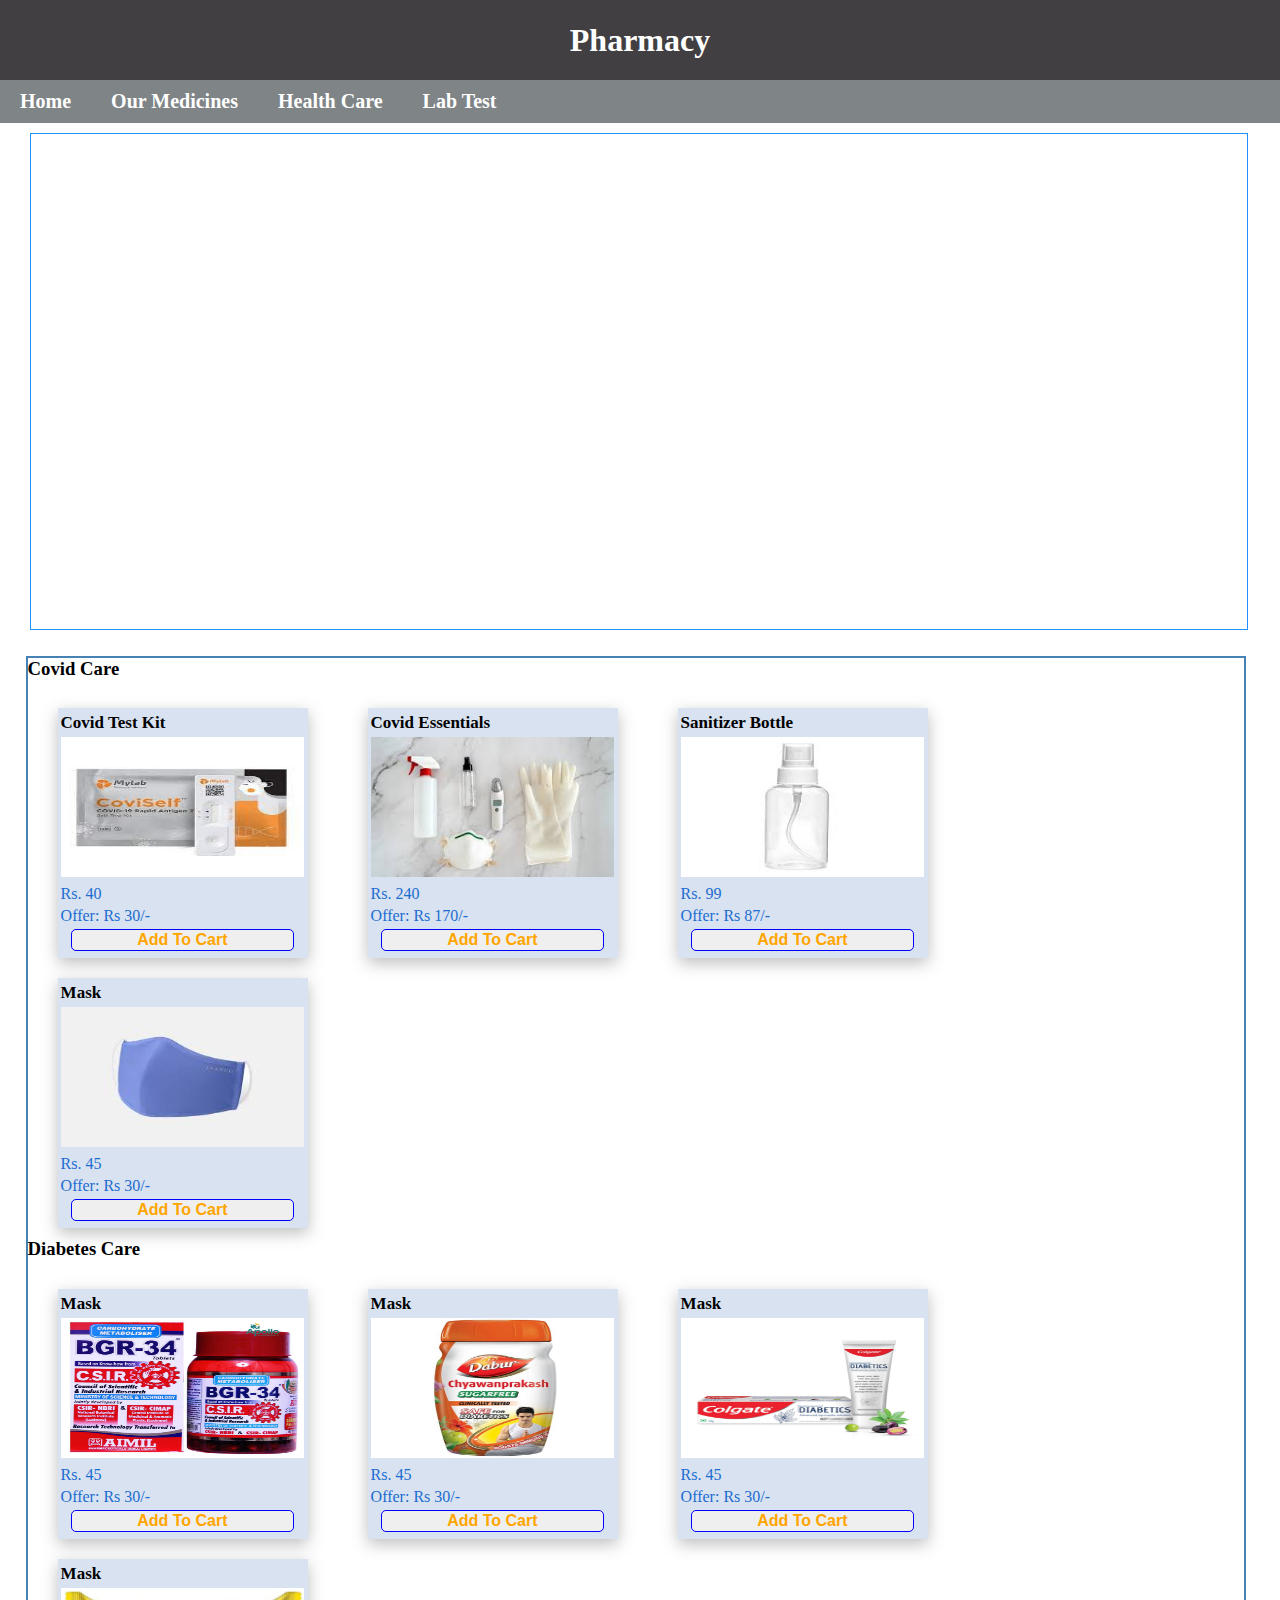
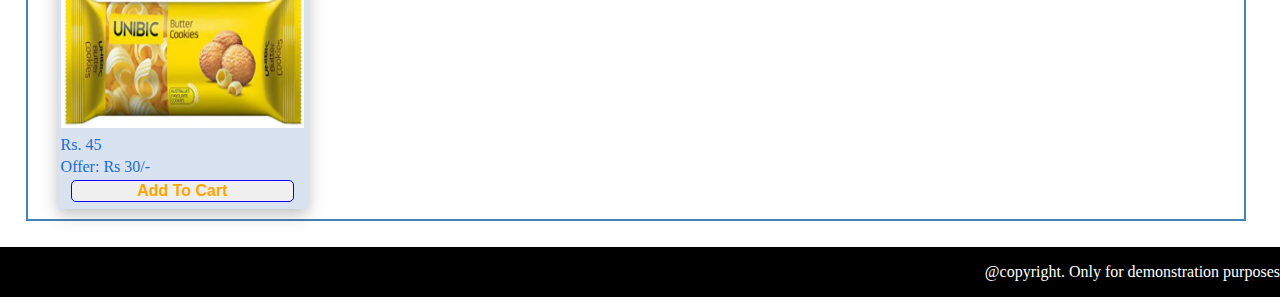
<file: Project-HTML-Css/index.html>
<!DOCTYPE html>
<html lang="en">
<head>
    <meta charset="UTF-8">
    <meta name="viewport" content="width=device-width, initial-scale=1.0">
    <title>Pharmacy</title>
    <link class="dropdown-item"nk rel="stylesheet" href="./css/style.css">
</head>
<body>
    <!-- Header -->
    <header>
        <h1>Pharmacy</h1>
    </header>
    <!-- Navibar -->
    <div class="nav-container" id="main_page">
        <div class="navItem">Home</div>
        <div class="navItem hasDropDown">
            Our Medicines
            <div class="dropdown-item">
                <a href="#" class="item-hidden">Fever</a>
                <a href="#" class="item-hidden">Musle Pain</a>
                <a href="#" class="item-hidden">Cold and Cough</a>
            </div>
        </div>
        <div class="navItem hasDropDown">
            Health Care
            <div class="dropdown-item">
                <a href="#" class="item-hidden">Baby Care</a>
                <a href="#" class="item-hidden">Skin Care</a>
                <a href="#" class="item-hidden">Home Care</a>
                <a href="#" class="item-hidden">Personal Care</a>
                <a href="#" class="item-hidden">Pet Care</a>
            </div>
        </div>
        <a class="navItem" href="./pages/form.html" target="_blank">Lab Test</a>
    </div>
    <!-- Slider -->
    <div class="image__slider">
        <div class="image__slider-content">
        </div> 
    </div> 
    <!-- Product -->
    <div class="product-category">
        <h3>Covid Care</h3>
        <div class="product-conatiner">
            <div class="product">
                <table class="product-details">
                    <tr>
                        <td><span class="product-name">Covid Test Kit</span></td>
                    </tr>
                    <tr>
                        <td><img src="./image/Products/c1.jpg" width="243px" height="140px"></td>
                    </tr>
                    <tr>
                        <td><span class="product-price">Rs. 40</span></td>
                    </tr>
                    <tr>
                        <td><span class="product-price">Offer: Rs 30/-</span></td>
                    </tr>
                    <tr>
                        <td><button>Add To Cart</button></td>
                    </tr>
                </table>
            </div>
            <div class="product">
                <table class="product-details">
                    <tr>
                        <td><span class="product-name">Covid Essentials</span></td>
                    </tr>
                    <tr>
                        <td><img src="./image/Products/c2.jpg" width="243px" height="140px"></td>
                    </tr>
                    <tr>
                        <td><span class="product-price">Rs. 240</span></td>
                    </tr>
                    <tr>
                        <td><span class="product-price">Offer: Rs 170/-</span></td>
                    </tr>
                    <tr>
                        <td><button>Add To Cart</button></td>
                    </tr>
                </table>
            </div>
            <div class="product">
                <table class="product-details">
                    <tr>
                        <td><span class="product-name">Sanitizer Bottle</span></td>
                    </tr>
                    <tr>
                        <td><img src="./image/Products/c3.jpg" width="243px" height="140px"></td>
                    </tr>
                    <tr>
                        <td><span class="product-price">Rs. 99</span></td>
                    </tr>
                    <tr>
                        <td><span class="product-price">Offer: Rs 87/-</span></td>
                    </tr>
                    <tr>
                        <td><button>Add To Cart</button></td>
                    </tr>
                </table>
            </div>
            <div class="product">
                <table class="product-details">
                    <tr>
                        <td><span class="product-name">Mask</span></td>
                    </tr>
                    <tr>
                        <td><img src="./image/Products/c4.jpg" width="243px" height="140px"></td>
                    </tr>
                    <tr>
                        <td><span class="product-price">Rs. 45</span></td>
                    </tr>
                    <tr>
                        <td><span class="product-price">Offer: Rs 30/-</span></td>
                    </tr>
                    <tr>
                        <td><button>Add To Cart</button></td>
                    </tr>
                </table>
            </div>
        </div>
        <!-- Diabetes Care -->
        <h3>Diabetes Care</h3>
        <div class="product-conatiner">
            <div class="product">
                <table class="product-details">
                    <tr>
                        <td><span class="product-name">Mask</span></td>
                    </tr>
                    <tr>
                        <td><img src="./image/Products/d1.jpg" width="243px" height="140px"></td>
                    </tr>
                    <tr>
                        <td><span class="product-price">Rs. 45</span></td>
                    </tr>
                    <tr>
                        <td><span class="product-price">Offer: Rs 30/-</span></td>
                    </tr>
                    <tr>
                        <td><button>Add To Cart</button></td>
                    </tr>
                </table>
            </div>
            <div class="product">
                <table class="product-details">
                    <tr>
                        <td><span class="product-name">Mask</span></td>
                    </tr>
                    <tr>
                        <td><img src="./image/Products/d2.jpg" width="243px" height="140px"></td>
                    </tr>
                    <tr>
                        <td><span class="product-price">Rs. 45</span></td>
                    </tr>
                    <tr>
                        <td><span class="product-price">Offer: Rs 30/-</span></td>
                    </tr>
                    <tr>
                        <td><button>Add To Cart</button></td>
                    </tr>
                </table>
            </div>
            <div class="product">
                <table class="product-details">
                    <tr>
                        <td><span class="product-name">Mask</span></td>
                    </tr>
                    <tr>
                        <td><img src="./image/Products/d3.jpg" width="243px" height="140px"></td>
                    </tr>
                    <tr>
                        <td><span class="product-price">Rs. 45</span></td>
                    </tr>
                    <tr>
                        <td><span class="product-price">Offer: Rs 30/-</span></td>
                    </tr>
                    <tr>
                        <td><button>Add To Cart</button></td>
                    </tr>
                </table>
            </div>
            <div class="product">
                <table class="product-details">
                    <tr>
                        <td><span class="product-name">Mask</span></td>
                    </tr>
                    <tr>
                        <td><img src="./image/Products/d4.png" width="243px" height="140px"></td>
                    </tr>
                    <tr>
                        <td><span class="product-price">Rs. 45</span></td>
                    </tr>
                    <tr>
                        <td><span class="product-price">Offer: Rs 30/-</span></td>
                    </tr>
                    <tr>
                        <td><button>Add To Cart</button></td>
                    </tr>
                </table>
            </div>
        </div>
    </div>
    <!-- Footer-->
    <footer>
        <p>@copyright. Only for demonstration purposes</p>
    </footer>
    <!-- Script -->
</body>
</html>
</file>
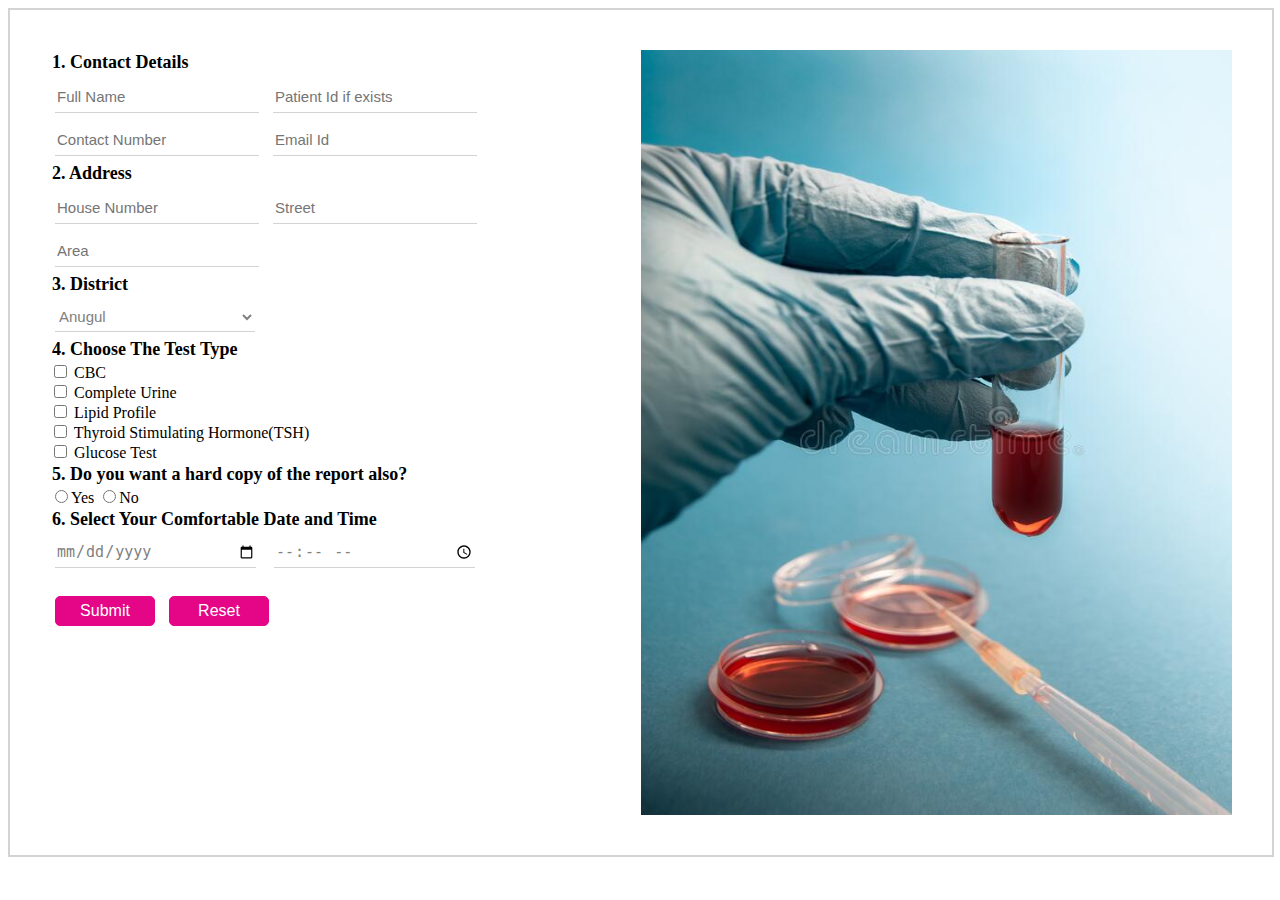
<file: Project-HTML-Css/pages/form.html>
<!DOCTYPE html>
<html lang="en">
<head>
    <meta charset="UTF-8">
    <meta http-equiv="X-UA-Compatible" content="IE=edge">
    <meta name="viewport" content="width=device-width, initial-scale=1.0">
    <link rel="stylesheet" href="../css/form.css">
    <title>Form</title>
</head>
<body>
    <div class="form">
        <div class="form__content">
            <div class="form__content-left">
                <form action="" class="form__details">
                    <h5 class="form_label">1. Contact Details</h5>
                        <input type="text" name="full_name" placeholder="Full Name" required>
                        <input type="text" name="patient_id" placeholder="Patient Id if exists"><br>
                        <input type="text" name="contact" placeholder="Contact Number" required>
                        <input type="email" name="email" placeholder="Email Id" required>
                        <br>
                        <h5 class="form_label">2. Address</h5>
                        <input type="text" name="house_number" placeholder="House Number" required>
                        <input type="text" name="street" placeholder="Street" required><br>
                        <input type="text" name="area" placeholder="Area" required>
                        <br>
                        <h5 class="form_label">3. District</h5>
                        <select name="District" id="district">
                            <option value="Angul" selected>Anugul</option>
                            <option value="Baripada">Baripada</option>
                            <option value="Chandka">Chandka</option>
                            <option value="Denkanal">Denkanal</option>
                            <option value="Khordha">Khordha</option>
                        </select>
                        <br>
                        <h5 class="form_label">4. Choose The Test Type</h5>
                        <input type="checkbox" name="CBC" id="_test-type" value="CBC">
                        <label for="CBC">CBC</label><br>
                        <input type="checkbox" name="Complete Urine" id="_test-type" value="Complete Urine">
                        <label for="Complete Urine">Complete Urine</label><br>
                        <input type="checkbox" name="Lipid Profile" id="_test-type" value="Lipid Profile">
                        <label for="Lipid Profile">Lipid Profile</label>
                        <br>
                        <input type="checkbox" name="TSH" id="_test-type" value="TSH">
                        <label for="TSH">Thyroid Stimulating Hormone(TSH)</label><br>
                        <input type="checkbox" name="Glucose Test" id="_test-type" value="Glucose Test">
                        <label for="Glucose Test">Glucose Test</label>
                        <br>
                        <h5 class="form_label">5. Do you want a hard copy of the report also?</h5>
                        <input type="radio" name="report" value="yes">Yes
                        <input type="radio" name="report" value="no">No
                        <br>
                        <h5 class="form_label">6. Select Your Comfortable Date and Time</h5>
                        <input type="date" id="date" name="date" min="2022-08-01" max="2024-08-30">&nbsp;
                        <input type="time" name="time" id="time">
                        <br><br>
                        <input type="submit" value="Submit">
                        <input type="reset" value="Reset">
                </form>
            </div>
            <div class="form__content-right">
                <img src="../image/Lab-Test/lab-test.jpg" alt="Lab Test" class="form_img">
            </div>
        </div>
    </div>
</body>
</html>
</file>
<file: Project-HTML-Css/css/style.css>
body {
    margin: 0;
}

header {
    background-color: #413F42;
    height: 80px;
}

footer {
    background-color: black;
    height: 50px;
}

a {
    text-decoration: none;
}

h1 {
    text-align: center;
    color: white;
    line-height: 80px;
    margin: 0;
}

footer>p {
    text-align: right;
    color: white;
    line-height: 50px;
    margin: 0;
}

.nav-container {
    background-color: #7F8487;
    display: flex;
    flex-wrap: wrap;
}

.navItem {
    color: white;
    padding: 10px 20px;
    font-size: 20px;
    font-weight: bold;
}

.navItem:hover {
    background-color: black;
}

.dropdown-item {
    display: none;
    position: absolute;
    background-color: lightgray;
    min-width: 110px;
    z-index: 1;
}

.hasDropDown:hover .dropdown-item {
    display: flex;
    flex-direction: column;
    background-color: #f9fff9;
}

.item-hidden:hover {
    background-color: #413F42;
    color: white;
}

.item-hidden {
    color: #0078AA;
    padding: 3px;
    text-decoration: none;
    font-size: 18px;
    font-weight: lighter;
}

@media all and (max-width:600px) {
    .nav-container {
        flex-direction: column;
        align-content: center;
    }
}

@media all and (max-width:900px) {
    .nav-container {
        justify-content: space-around;
    }
}

/* Covid Care */
.product-conatiner {
    display: flex;
    flex-wrap: wrap;
}

.product {
    width: 250px;
    height: 250px;
    margin: 10px 30px;
    background-color: #d8e2f0;
    flex-direction: column;
    box-shadow: rgba(70, 68, 68, 0.35) 0px 5px 15px;
    transition: all .2s ease-in-out;
}

.product {
    flex: 1 200px 150px;
}

.product-details {
    margin-top: 2px;
}

button {
    border-radius: 5px;
    color: orange;
    font-size: 16px;
    font-weight: bold;
    text-align: center;
    border: 1px blue solid;
    width: 92%;
    float: left;
    margin-left: 10px;
}

button:hover {
    background-color: red;
}

.product-name {
    font-size: 17px;
    font-weight: bold;
}

.product-price {
    color: #1C6DD0;
}

.product:hover {
    background: rgb(0, 255, 76);
    transition: width 2s, height 2s;
    box-shadow: rgba(70, 68, 68, 0.35) 5px 10px 20px;
    transform: scale(1.1);
}

.product-category {
    border: 2px solid steelblue;
    width: 95%;
    margin: 2%;
    padding: 0%;
}

h3 {
    margin-top: 0%;
}
.image__slider{
    width: 95%;
    height: 55vh;
    margin: 10px 30px;
    border: 1px solid dodgerblue;
}
.image__slider .image__slider-content{
    width:100%;
    height: 100%;
    margin: 3% 10%;
    animation: image;
    animation-duration: 15s;
    animation-delay: 3s;
    animation-iteration-count: infinite;
    animation-fill-mode: both;
}
@keyframes image {
    0%,100% {
      background-image: url('../image/Animation/ani1.jpg');
      background-size: 80% 80%;
      background-repeat: no-repeat;
    }
    20% {
        background-image: url('../image/Animation/ani2.png');
        background-size: 80% 80%;
        background-repeat: no-repeat;
    }
    40% {
        background-image: url('../image/Animation/ani3.jpg');
        background-size: 80% 80%;
        background-repeat: no-repeat;
    }
    60% {
      background-image: url('../image/Animation/ani4.jpg');
      background-size: 80% 80%;
      background-repeat: no-repeat;
    }
    80% {
        background-image: url('../image/Animation/ani5.jpg');
        background-size: 80% 80%;
        background-repeat: no-repeat;
    }
  }
</file>
<file: Project-HTML-Css/css/form.css>
.form{
    width: 100%;
    height: 100%;
    border: 1px solid lightgray;
}
.form .form__content{
    padding: 2.5rem;
    
    display: flex;
    overflow: hidden;
    border: 1px solid lightgray;
}
.form .form__content .form__content-left{
    width: 50%;
    height: 85vh;
}
.form .form__content .form__content-right{
    width: 50%;
    height: 85vh;
    position: relative;
}
.form_img{
    position: absolute;
    width: 100%;
    height: 100%;
}
.form_label{
    margin: 2px;
    font-size: 18px;
    font-weight: 600;
}
input[type=text],input[type=email],select,input[type=date],input[type=time]{
    background-color:white;
    color: gray;
    margin: 5px;
    border: 0px;
    width: 200px;
    height: 30px;
    font-size: 15px;
    border-bottom: 1px solid lightgray;
}
input[type=submit],input[type=reset]{
    margin: 5px;
    background-color: rgb(228, 6, 135);
    color: white;
    font-weight: 500;
    border: 1px solid rgb(228, 6, 135);
    width: 100px;
    height: 30px;
    font-size: 16px;
    border-radius: 5px;
}
input[type=submit]:hover,input[type=reset]:hover{
    background-color: rgba(187, 6, 112, 0.89) ;
}
</file>
